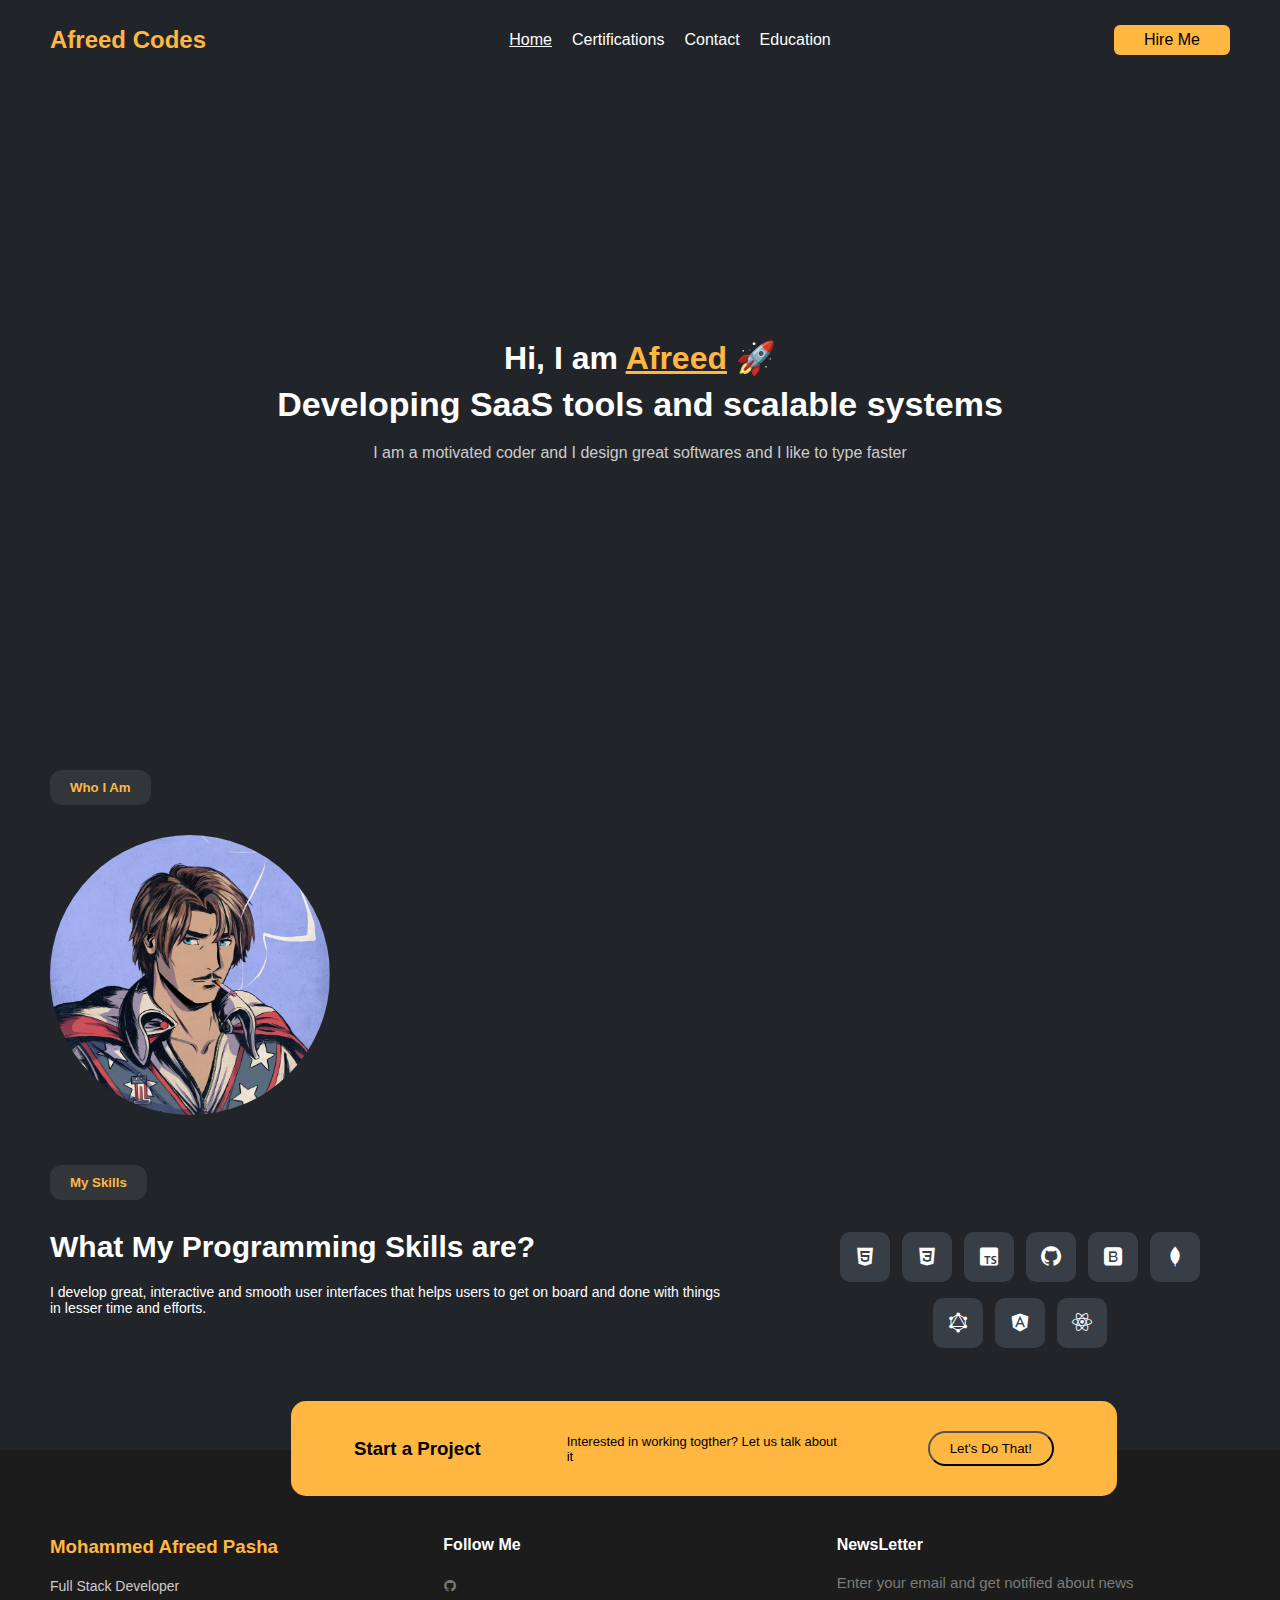
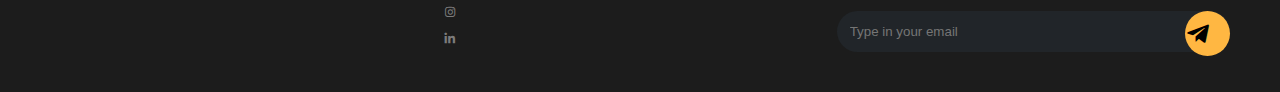
<file: index.html>
<!DOCTYPE html>
<html lang="en">
    <head>
        <meta charset="UTF-8">
        <meta name="viewport" content="width=device-width, initial-scale=1.0">
        <title>Portfolio</title>
        <link rel="stylesheet" href="styles.css">
        <link href="https://unpkg.com/boxicons@2.1.4/css/boxicons.min.css" rel="stylesheet">
    </head>
    <body>
        <div class="navbar">
            <h2>Afreed Codes</h2>
            <ul>
                <li>
                    <a href="#" style="text-decoration: underline;">Home</a>
                </li>
                <li>
                    <a href="certifications.html">Certifications</a>
                </li>

                <li>
                    <a href="contact.html">Contact</a>
                </li>
                <li>
                    <a href="education.html">Education</a>
                </li>
            </ul>
            <button class="hire-btn">Hire Me</button>
        </div>
        <div class="main">
            <h4>
                Hi, I am
                <span> Afreed</span>
                🚀
            </h4>
            <p class="title">Developing SaaS tools and scalable systems</p>
            <p class="subtitle">
                I am a motivated coder and I design great softwares and I like to type
      faster
            </p>
        </div>
        
        <h5 class="separator">Who I Am</h5>
        <div class="about">
            <img src="HeroImage.png" alt="">
            <!-- <div class="info">
                <h3>About Me</h3>
                <p>
                    Lorem ipsum dolor sit amet consectetur, adipisicing elit. Illo
        voluptatem impedit similique minima harum quod eius nam, tempora
        obcaecati tempore esse dignissimos eveniet corrupti ratione
        consequuntur veniam, porro debitis placeat! Lorem ipsum dolor sit amet
        consectetur, adipisicing elit. Illo voluptatem impedit similique
        minima harum quod eius nam, tempora obcaecati tempore esse dignissimos
        eveniet corrupti ratione consequuntur veniam, porro debitis placeat!
                </p>
                <button class="hire-btn">Hire Me</button>
            </div> -->
        </div>
        <h5 class="separator">My Skills</h5>
        <div class="skills">
            <div class="left">
                <div class="info">
                    <h3>What My Programming Skills are?</h3>
                    <p>
                        I develop great, interactive and smooth user interfaces that helps
          users to get on board and done with things in lesser time and
          efforts.
                    </p>
                </div>
                <!-- <button class="hire-btn">Hire Me</button> -->
            </div>
            <div class="right">
                <div class="item">
                    <i class="bx bxl-html5"></i>
                </div>
                <div class="item">
                    <i class="bx bxl-css3"></i>
                </div>
                <div class="item">
                    <i class="bx bxl-typescript"></i>
                </div>
                <div class="item">
                    <i class="bx bxl-github"></i>
                </div>
                <div class="item">
                    <i class="bx bxl-bootstrap"></i>
                </div>
                <div class="item">
                    <i class="bx bxl-mongodb"></i>
                </div>
                <div class="item">
                    <i class="bx bxl-graphql"></i>
                </div>
                <div class="item">
                    <i class="bx bxl-angular"></i>
                </div>
                <div class="item">
                    <i class="bx bxl-react"></i>
                </div>
            </div>
        </div>
            <footer>
                <div class="start">
                    <h3>Start a Project</h3>
                    <p>Interested in working togther? Let us talk about it</p>
                    <button >Let's Do That!</button>
                </div>
                <div class="col">
                    <div class="about-col">
                        <h3>Mohammed Afreed Pasha</h3>
                        <p>Full Stack Developer</p>
                    </div>
                   
                    <div class="links-col">
                        <h4>Follow Me</h4>
                        <a href="https://github.com/afreed007">
                            <i class="bx bxl-github"></i>
                        </a>
                        <a href="https://www.instagram.com/__afreed007__/">
                            <i class="bx bxl-instagram"></i>
                        </a>
                        <a href="www.linkedin.com/in/mohammed-afreed-pasha-405965289">
                            <i class="bx bxl-linkedin"></i>
                        </a>
                    </div>
                    <div class="news-col">
                        <h4>NewsLetter</h4>
                        <p>Enter your email and get notified about news</p>
                        <form action="">
                            <input type="email" placeholder="Type in your email">
                            <button>
                                <i class="bx bxl-telegram"></i>
                            </button>
                        </form>
                    </div>
                </div>
            </footer>
        </body>
    </html>
</file>
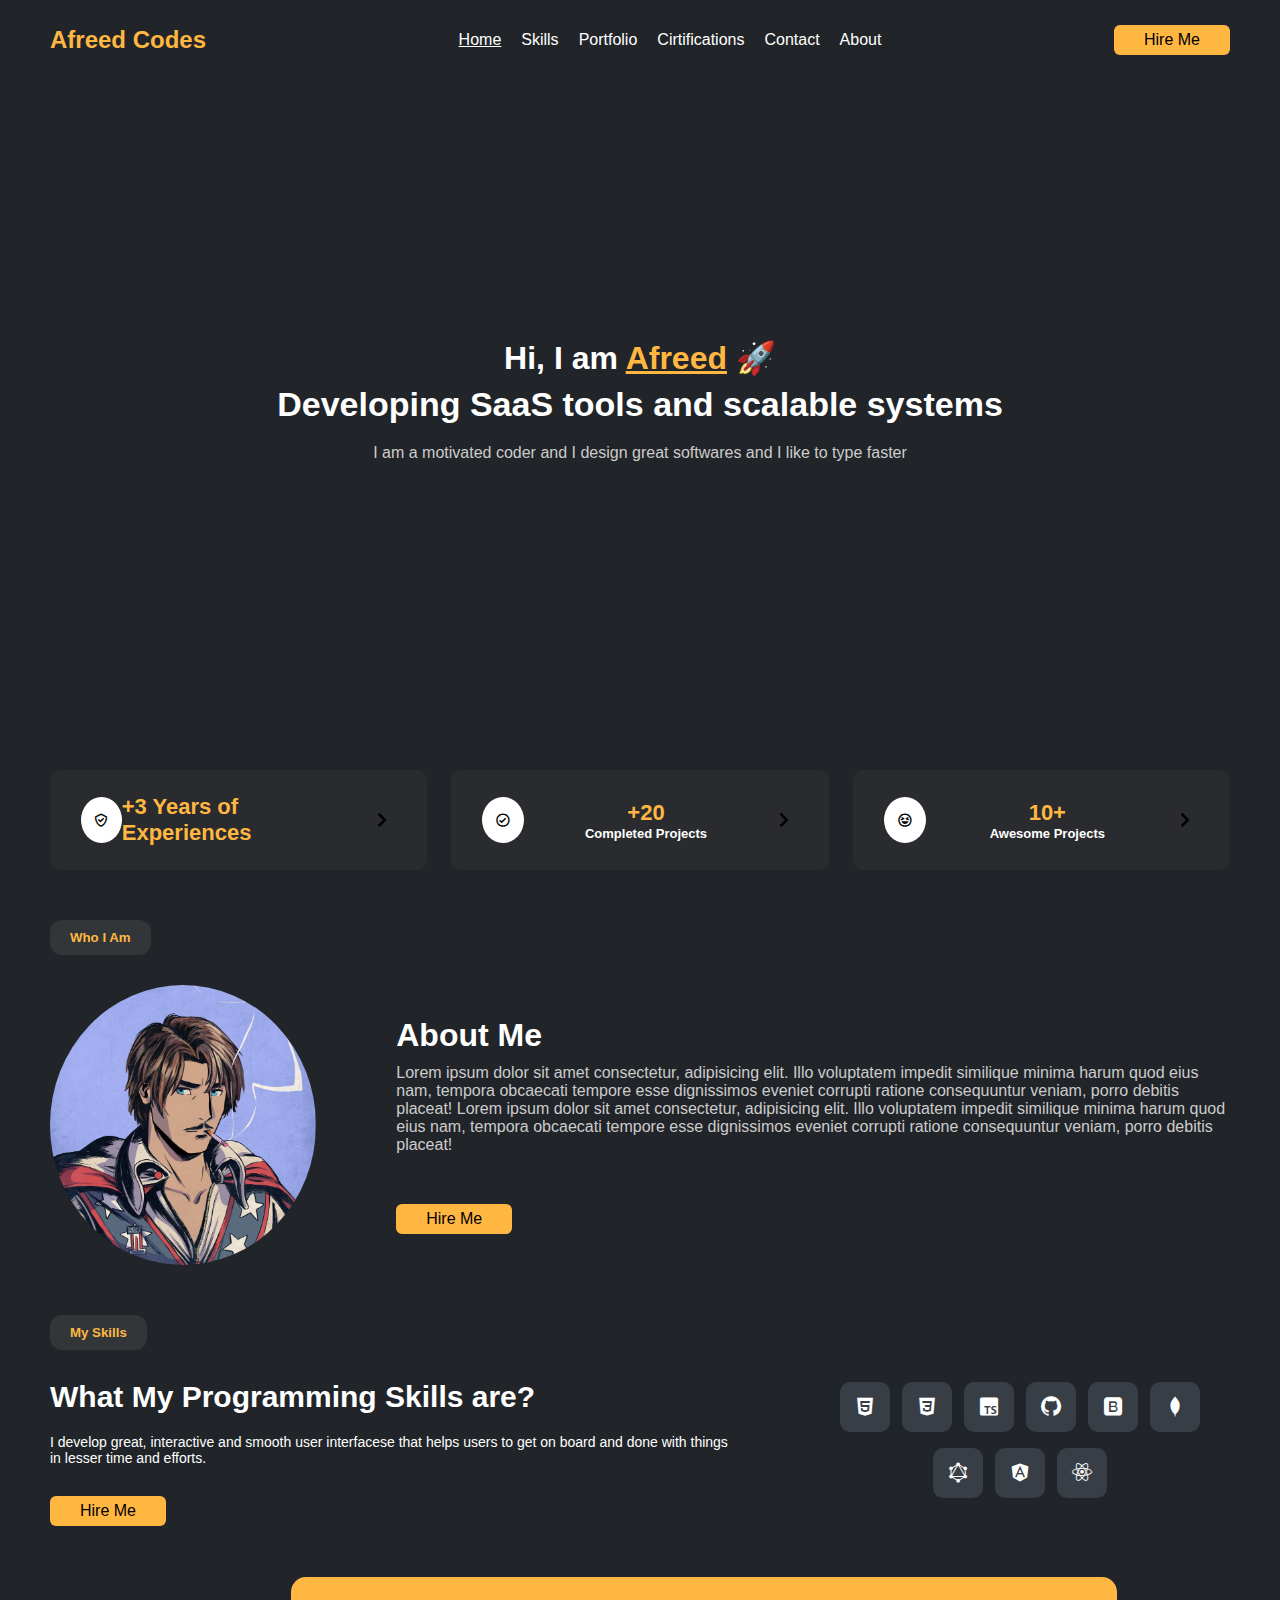
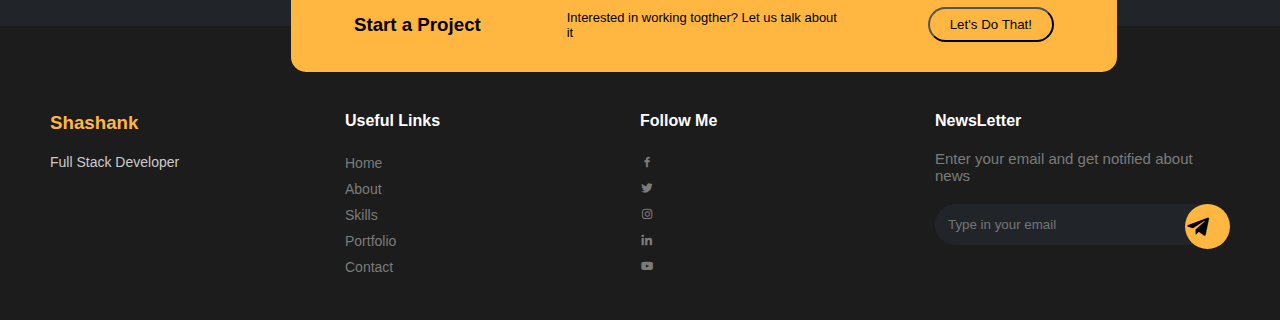
<file: portfolio/index.html>
<!DOCTYPE html>
<html lang="en">
    <head>
        <meta charset="UTF-8">
        <meta name="viewport" content="width=device-width, initial-scale=1.0">
        <title>Portfolio</title>
        <link rel="stylesheet" href="styles.css">
        <link href="https://unpkg.com/boxicons@2.1.4/css/boxicons.min.css" rel="stylesheet">
    </head>
    <body>
        <div class="navbar">
            <h2>Afreed Codes</h2>
            <ul>
                <li>
                    <a href="" style="text-decoration: underline;">Home</a>
                </li>
                <li>
                    <a href="#">Skills</a>
                </li>
                <li>
                    <a href="#">Portfolio</a>
                </li>
                <li>
                    <a href="#">Cirtifications</a>
                </li>

                <li>
                    <a href="C:\Users\Mohammed Afreed\Desktop\internship\portfolio\contact.html">Contact</a>
                </li>
                <li>
                    <a href="C:\Users\Mohammed Afreed\Desktop\internship\portfolio\about.html">About</a>
                </li>
            </ul>
            <button class="hire-btn">Hire Me</button>
        </div>
        <div class="main">
            <h4>
                Hi, I am
                <span> Afreed</span>
                🚀
            </h4>
            <p class="title">Developing SaaS tools and scalable systems</p>
            <p class="subtitle">
                I am a motivated coder and I design great softwares and I like to type
      faster
            </p>
        </div>
        <div class="main-section2">
            <div class="item">
                <div class="icon">
                    <i class="bx bx-check-shield"></i>
                </div>
                <div class="info">
                    <h3>+3 Years of Experiences</h3>
                </div>
                <i class="bx bx-chevron-right"></i>
            </div>
            <div class="item">
                <div class="icon">
                    <i class="bx bx-check-circle"></i>
                </div>
                <div class="info">
                    <h3>+20</h3>
                    <p>Completed Projects</p>
                </div>
                <i class="bx bx-chevron-right"></i>
            </div>
            <div class="item">
                <div class="icon">
                    <i class="bx bx-laugh"></i>
                </div>
                <div class="info">
                    <h3>10+</h3>
                    <p>Awesome Projects</p>
                </div>
                <i class="bx bx-chevron-right"></i>
            </div>
        </div>
        <h5 class="separator">Who I Am</h5>
        <div class="about">
            <img src="HeroImage.png" alt="">
            <div class="info">
                <h3>About Me</h3>
                <p>
                    Lorem ipsum dolor sit amet consectetur, adipisicing elit. Illo
        voluptatem impedit similique minima harum quod eius nam, tempora
        obcaecati tempore esse dignissimos eveniet corrupti ratione
        consequuntur veniam, porro debitis placeat! Lorem ipsum dolor sit amet
        consectetur, adipisicing elit. Illo voluptatem impedit similique
        minima harum quod eius nam, tempora obcaecati tempore esse dignissimos
        eveniet corrupti ratione consequuntur veniam, porro debitis placeat!
                </p>
                <button class="hire-btn">Hire Me</button>
            </div>
        </div>
        <h5 class="separator">My Skills</h5>
        <div class="skills">
            <div class="left">
                <div class="info">
                    <h3>What My Programming Skills are?</h3>
                    <p>
                        I develop great, interactive and smooth user interfacese that helps
          users to get on board and done with things in lesser time and
          efforts.
                    </p>
                </div>
                <button class="hire-btn">Hire Me</button>
            </div>
            <div class="right">
                <div class="item">
                    <i class="bx bxl-html5"></i>
                </div>
                <div class="item">
                    <i class="bx bxl-css3"></i>
                </div>
                <div class="item">
                    <i class="bx bxl-typescript"></i>
                </div>
                <div class="item">
                    <i class="bx bxl-github"></i>
                </div>
                <div class="item">
                    <i class="bx bxl-bootstrap"></i>
                </div>
                <div class="item">
                    <i class="bx bxl-mongodb"></i>
                </div>
                <div class="item">
                    <i class="bx bxl-graphql"></i>
                </div>
                <div class="item">
                    <i class="bx bxl-angular"></i>
                </div>
                <div class="item">
                    <i class="bx bxl-react"></i>
                </div>
            </div>
        </div>
            <footer>
                <div class="start">
                    <h3>Start a Project</h3>
                    <p>Interested in working togther? Let us talk about it</p>
                    <button>Let's Do That!</button>
                </div>
                <div class="col">
                    <div class="about-col">
                        <h3>Shashank</h3>
                        <p>Full Stack Developer</p>
                    </div>
                    <div class="links-col">
                        <h4>Useful Links</h4>
                        <a href="#">Home</a>
                        <a href="#">About</a>
                        <a href="#">Skills</a>
                        <a href="#">Portfolio</a>
                        <a href="#">Contact</a>
                    </div>
                    <div class="links-col">
                        <h4>Follow Me</h4>
                        <a href="#">
                            <i class="bx bxl-facebook"></i>
                        </a>
                        <a href="#">
                            <i class="bx bxl-twitter"></i>
                        </a>
                        <a href="#">
                            <i class="bx bxl-instagram"></i>
                        </a>
                        <a href="#">
                            <i class="bx bxl-linkedin"></i>
                        </a>
                        <a href="#">
                            <i class="bx bxl-youtube"></i>
                        </a>
                    </div>
                    <div class="news-col">
                        <h4>NewsLetter</h4>
                        <p>Enter your email and get notified about news</p>
                        <form action="">
                            <input type="email" placeholder="Type in your email">
                            <button>
                                <i class="bx bxl-telegram"></i>
                            </button>
                        </form>
                    </div>
                </div>
            </footer>
        </body>
    </html>
</file>
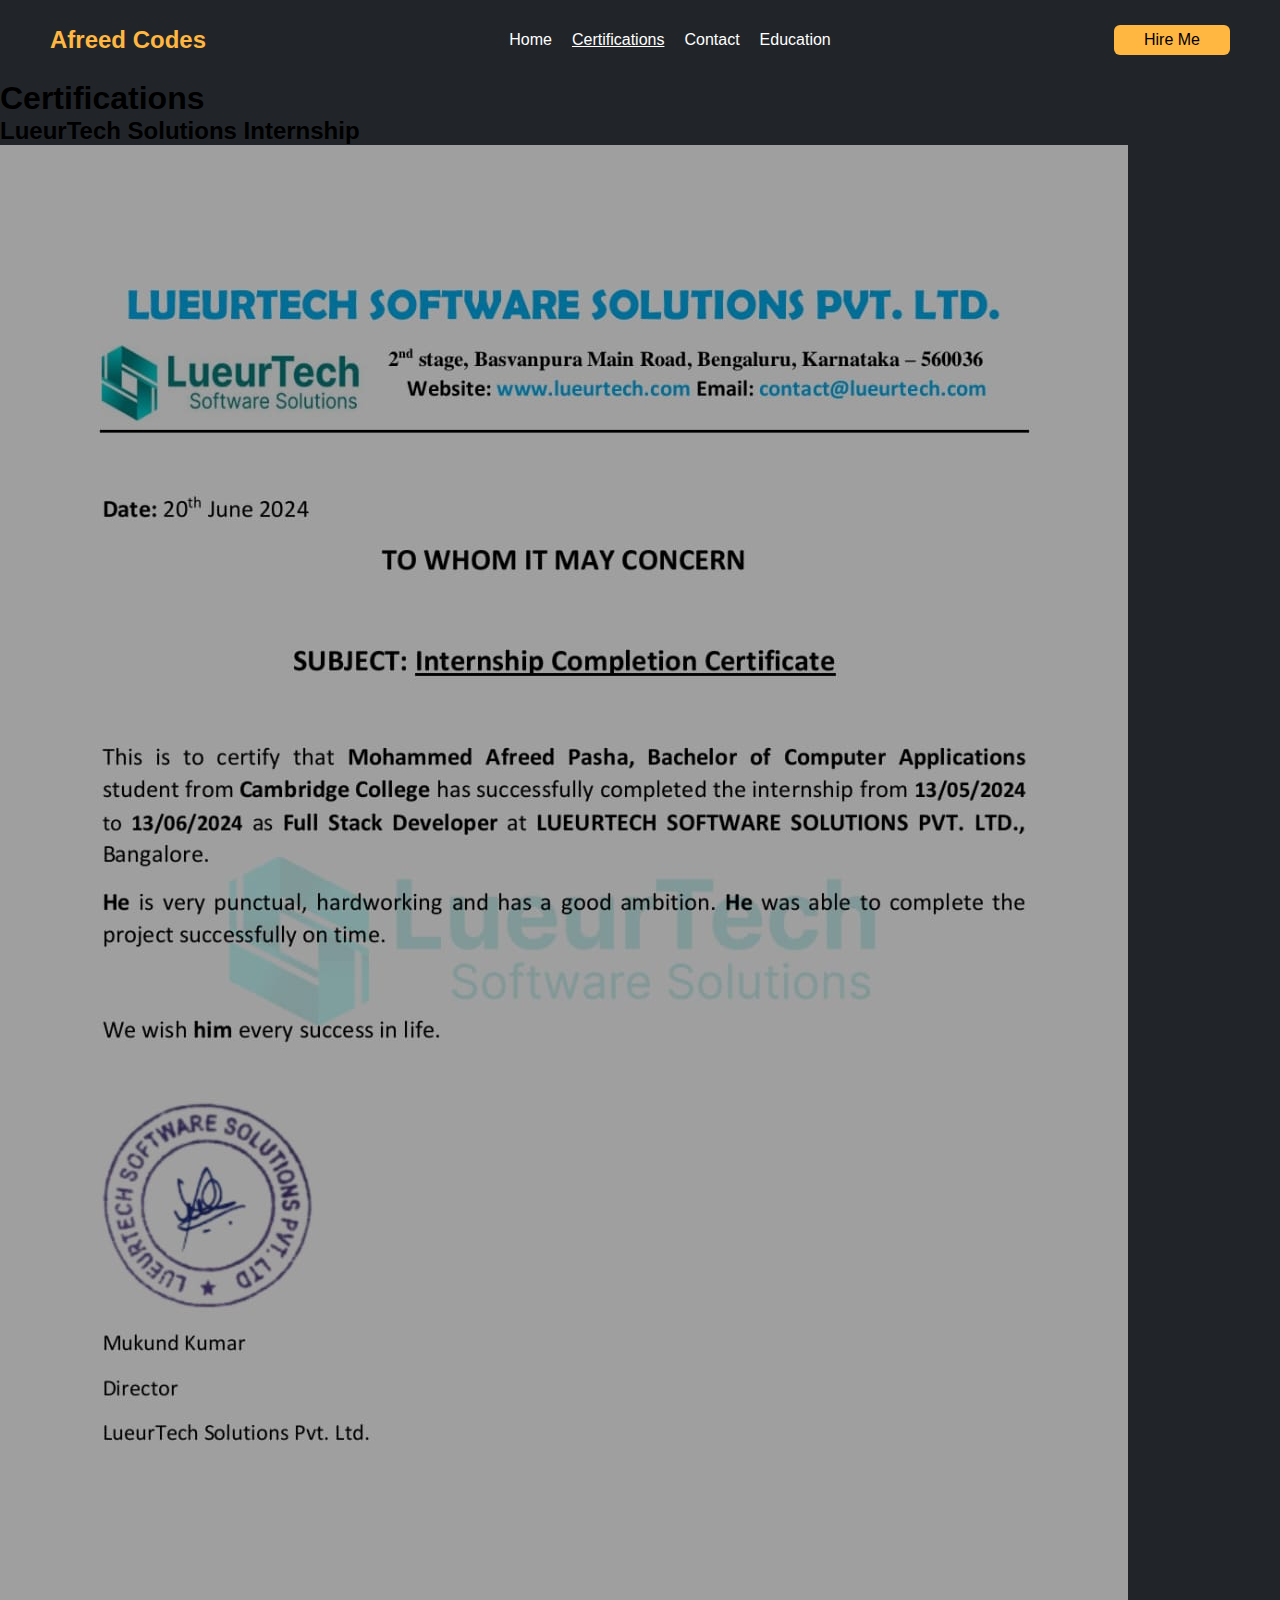
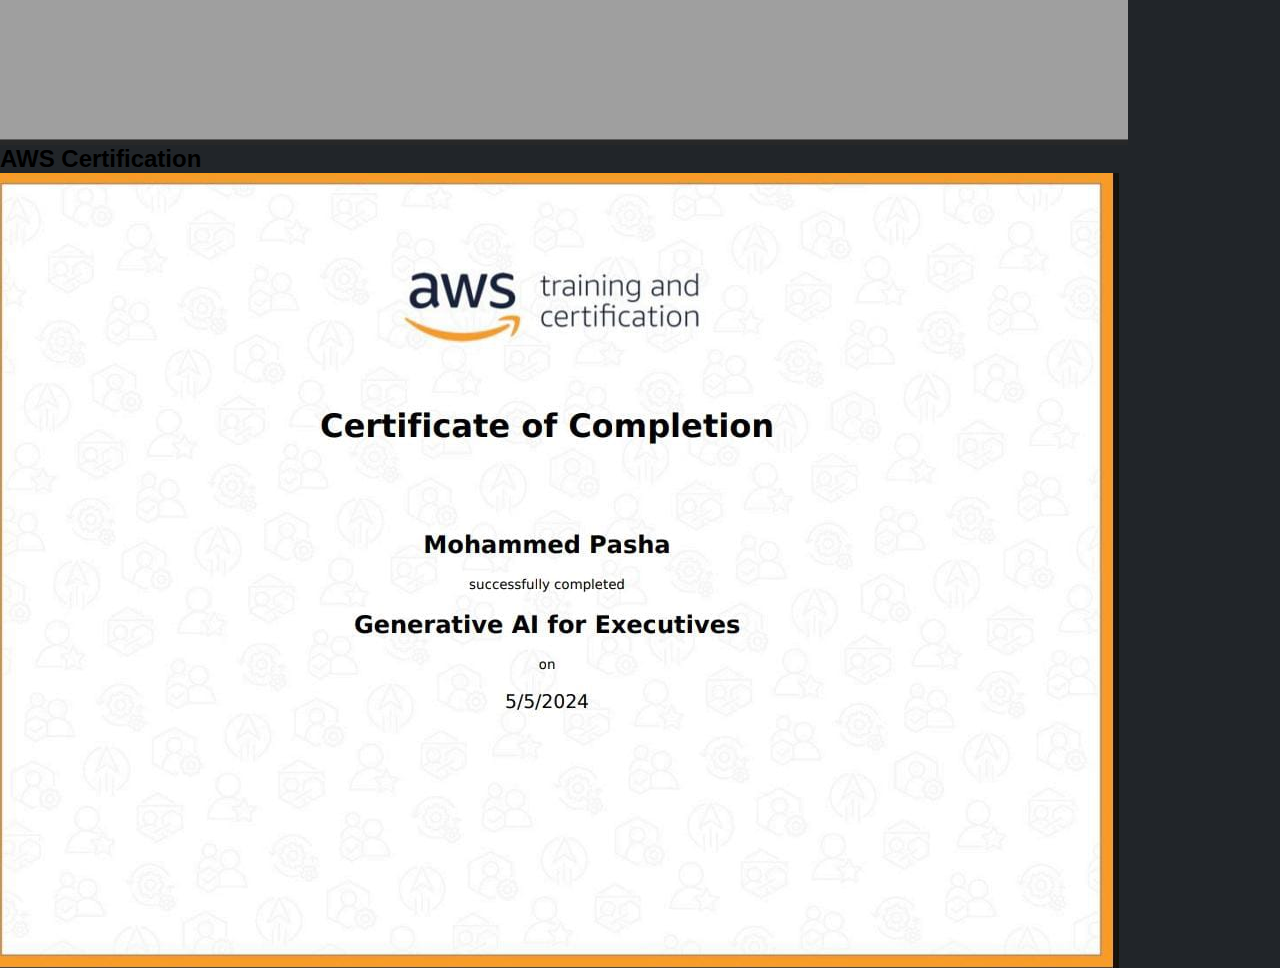
<file: certifications.html>
<html lang="en">
    <head>
        <meta charset="UTF-8">
        <meta name="viewport" content="width=device-width, initial-scale=1.0">
        <title>certifications</title>
        <link rel="stylesheet" href="styles.css">
        <link href="https://unpkg.com/boxicons@2.1.4/css/boxicons.min.css" rel="stylesheet">
    </head>
    <body>
        <div class="navbar">
            <h2>Afreed Codes</h2>
            <ul>
                <li>
                    <a href="index.html" >Home</a>
                </li>
                <li>
                    <a href=#" style="text-decoration: underline;">Certifications</a>
                </li>

                <li>
                    <a href="contact.html">Contact</a>
                </li>
                <li>
                    <a href="education.html">Education</a>
                </li>
            </ul>
            <button class="hire-btn">Hire Me</button>
        </div>
        <div class="cer-main">
        <h1>Certifications</h1>
        <div class="cer">
        <h2>LueurTech Solutions Internship</h2>
        <img src="intership.jpg" alt="">
        <h2>AWS Certification</h2>
        <img src="aws.jpg" alt=""></div>
        
        </div>
    </body>
</html>
</file>
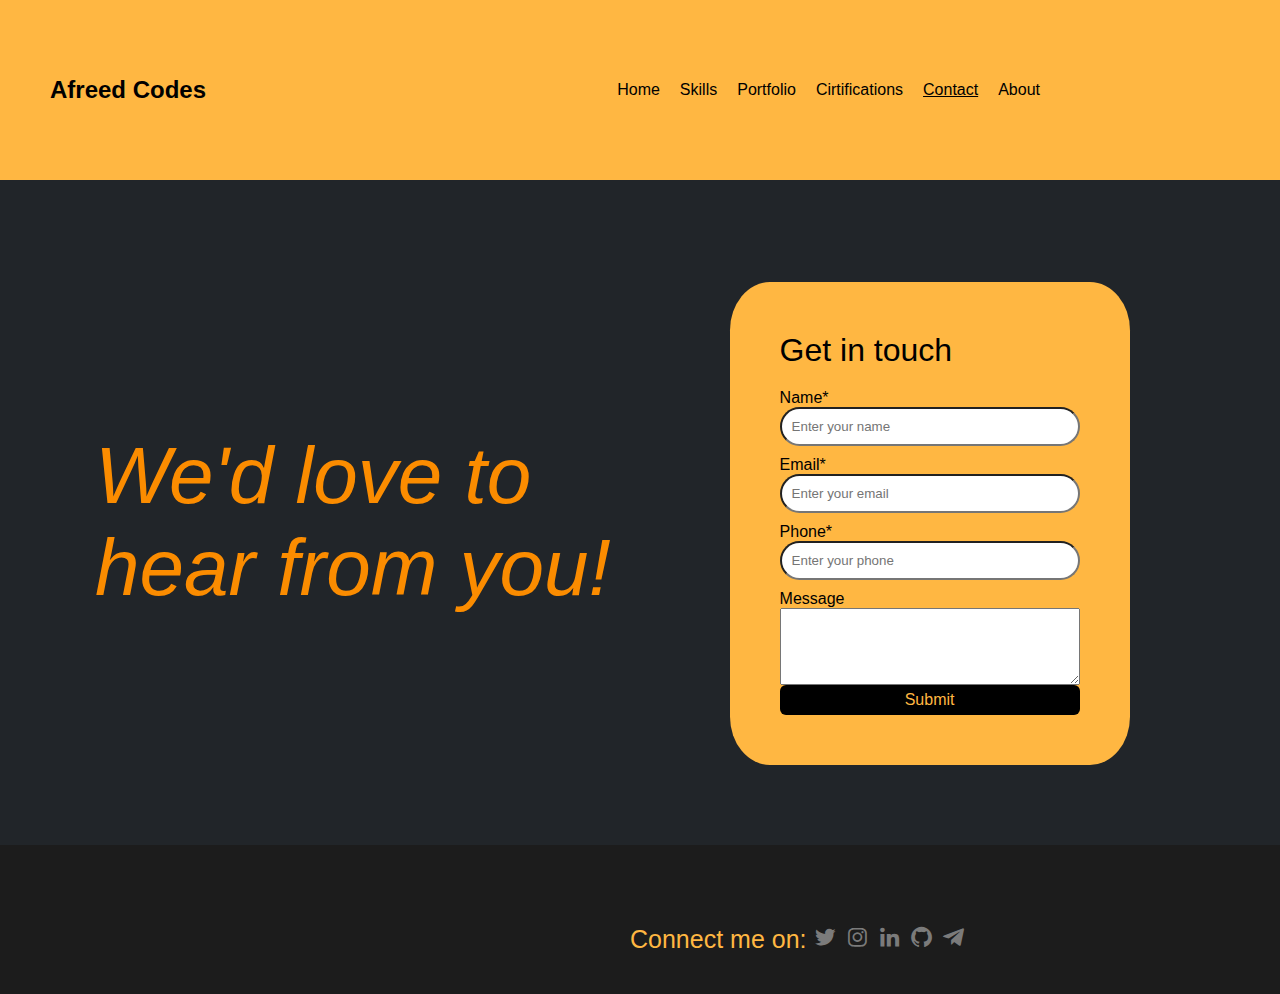
<file: contact.html>
<!DOCTYPE html>
<html lang="en">
<head>
    <meta charset="UTF-8">
    <meta name="viewport" content="width=device-width, initial-scale=1.0">
    <title>Contact Page</title>
    <link rel="stylesheet" href="styles.css">
    <link href="https://unpkg.com/boxicons@2.1.4/css/boxicons.min.css" rel="stylesheet">
</head>
<body >
    <div class="contact-hdr">
        <h2>Afreed Codes</h2>
        
        <ul>
            <li>
                <a href="C:\Users\Mohammed Afreed\Desktop\internship\index.html">Home</a>
            </li>
            <li>
                <a href="#">Skills</a>
            </li>
            <li>
                <a href="#">Portfolio</a>
            </li>
            <li>
                <a href="#">Cirtifications</a>
            </li>
           <li>
                    <a href="#"  style="text-decoration: underline;">Contact</a>
           </li>
            <li>
                <a href="C:\Users\Mohammed Afreed\Desktop\internship\about.html">About</a>
            </li>
        </ul>
    </div>
    <div class="contact-p">
        <p>We'd love to <br> hear from you!</p>
    </div>
    <div class="contact-main">
        <h1>Get in touch</h1>
        
        <form action="">
        
                <label for="name" style="margin-top: 20px;">Name*</label>
                <input type="text" name="name" id="name" placeholder="Enter your name" required>

                <label for="email" style="margin-top: 10px;">Email*</label>
                <input type="email" name="email" id="email" placeholder="Enter your email" required>    
        
                <label for="phone" style="margin-top: 10px;">Phone*</label>
                <input type="tel" name="phone" id="phone" placeholder="Enter your phone" required>
        
                <label for="message" style="margin-top: 10px;">Message</label>
                <textarea name="message" id="message" cols="30" rows="5" placeholder="Enter your message"> </textarea>

        <button class="submit-btn">Submit</button>
        </form>
    </div>
    <footer class="contact-ftr">
    <div class="contact-ftr-cnt"
        <h4 style="color: #ffb742;font-size: 25px;">Connect me on:    </h4>
        <a href="#">
            <i class="bx bxl-twitter"></i>
        </a>
        <a href="https://www.instagram.com/__afreed007__/">
            <i class="bx bxl-instagram"></i>
        </a>
        <a href="www.linkedin.com/in/mohammed-afreed-pasha-405965289">
            <i class="bx bxl-linkedin"></i>
        </a>
        <a href="https://github.com/afreed007">
            <i class="bx bxl-github"></i>
        </a>
        <a href="">
            <i class="bx bxl-telegram"></i>
        </a>
    </div>

    </footer>
</body>
</html>
</file>
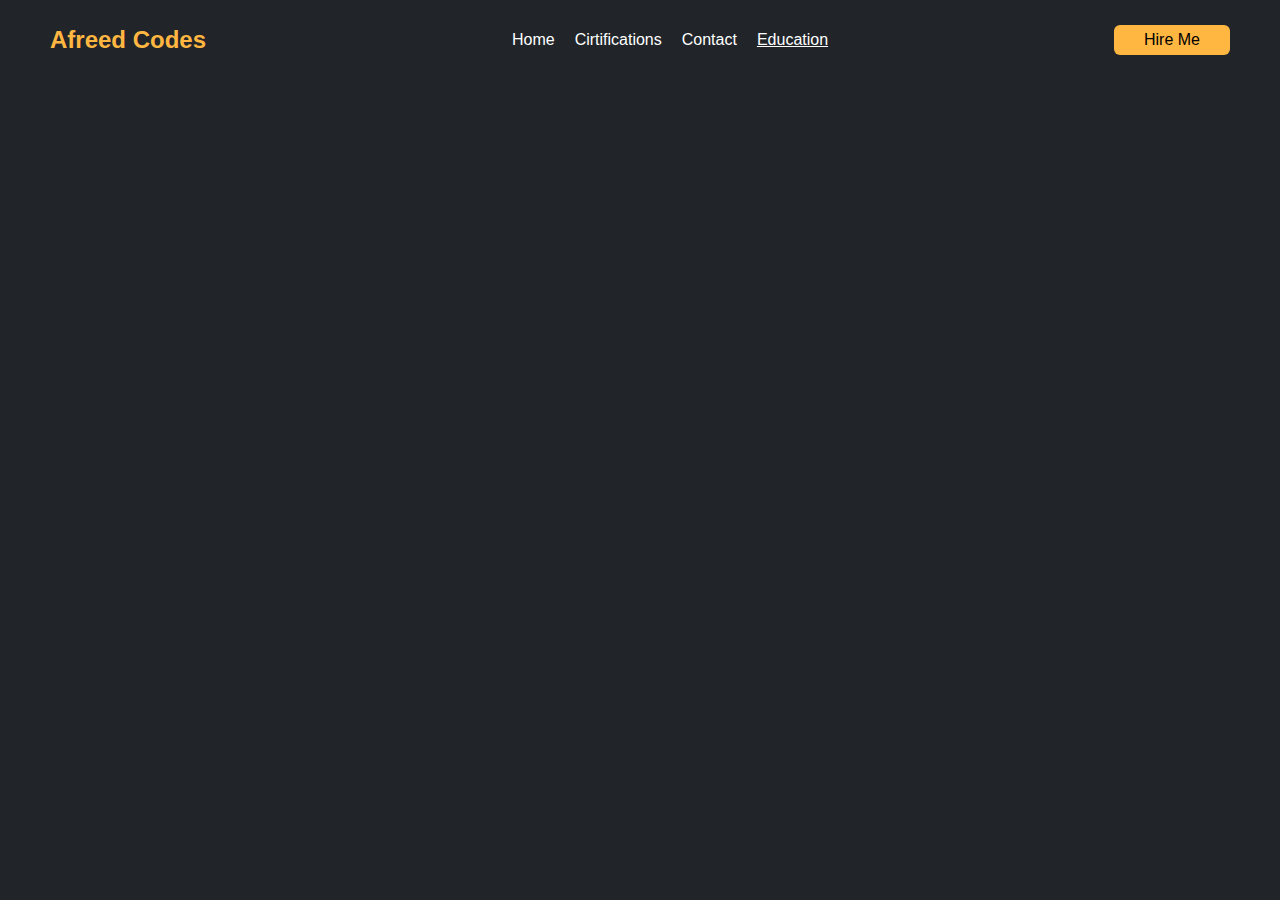
<file: education.html>
<!DOCTYPE html>
<html lang="en">
<head>
    <meta charset="UTF-8">
        <meta name="viewport" content="width=device-width, initial-scale=1.0">
        <title>education</title>
        <link rel="stylesheet" href="styles.css">
        <link href="https://unpkg.com/boxicons@2.1.4/css/boxicons.min.css" rel="stylesheet">
</head>
<body>
    <div class="navbar">
        <h2>Afreed Codes</h2>
        <ul>
            <li>
                <a href="index.html" >Home</a>
            </li>
            <li>
                <a href="certifications.html">Cirtifications</a>
            </li>

            <li>
                <a href="contact.html">Contact</a>
            </li>
            <li>
                <a href="#" style="text-decoration: underline;">Education</a>
            </li>
        </ul>
        <button class="hire-btn">Hire Me</button>
    </div>
</body>
</html>
</file>
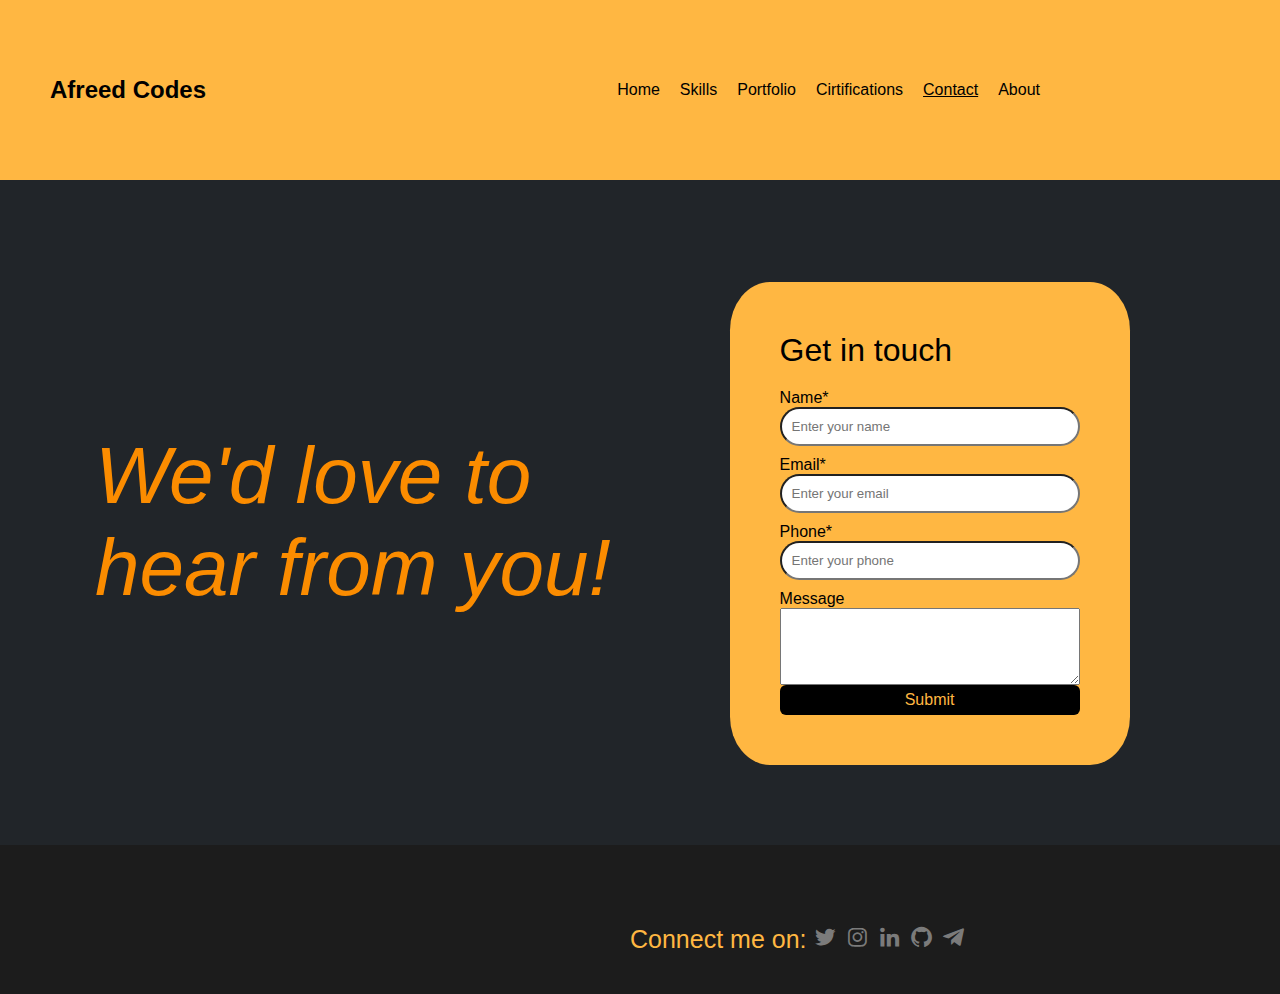
<file: portfolio/contact.html>
<!DOCTYPE html>
<html lang="en">
<head>
    <meta charset="UTF-8">
    <meta name="viewport" content="width=device-width, initial-scale=1.0">
    <title>Contact Page</title>
    <link rel="stylesheet" href="styles.css">
    <link href="https://unpkg.com/boxicons@2.1.4/css/boxicons.min.css" rel="stylesheet">
</head>
<body >
    <div class="contact-hdr">
        <h2>Afreed Codes</h2>
        
        <ul>
            <li>
                <a href="C:\Users\Mohammed Afreed\Desktop\internship\portfolio\index.html">Home</a>
            </li>
            <li>
                <a href="#">Skills</a>
            </li>
            <li>
                <a href="#">Portfolio</a>
            </li>
            <li>
                <a href="#">Cirtifications</a>
            </li>
           <li>
                    <a href="#"  style="text-decoration: underline;">Contact</a>
           </li>
            <li>
                <a href="C:\Users\Mohammed Afreed\Desktop\internship\portfolio\about.html">About</a>
            </li>
        </ul>
    </div>
    <div class="contact-p">
        <p>We'd love to <br> hear from you!</p>
    </div>
    <div class="contact-main">
        <h1>Get in touch</h1>
        
        <form action="">
        
                <label for="name" style="margin-top: 20px;">Name*</label>
                <input type="text" name="name" id="name" placeholder="Enter your name" required>

                <label for="email" style="margin-top: 10px;">Email*</label>
                <input type="email" name="email" id="email" placeholder="Enter your email" required>    
        
                <label for="phone" style="margin-top: 10px;">Phone*</label>
                <input type="tel" name="phone" id="phone" placeholder="Enter your phone" required>
        
                <label for="message" style="margin-top: 10px;">Message</label>
                <textarea name="message" id="message" cols="30" rows="5" placeholder="Enter your message"> </textarea>

        <button class="submit-btn">Submit</button>
        </form>
    </div>
    <footer class="contact-ftr">
    <div class="contact-ftr-cnt"
        <h4 style="color: #ffb742;font-size: 25px;">Connect me on:    </h4>
        <a href="#">
            <i class="bx bxl-twitter"></i>
        </a>
        <a href="https://www.instagram.com/__afreed007__/">
            <i class="bx bxl-instagram"></i>
        </a>
        <a href="www.linkedin.com/in/mohammed-afreed-pasha-405965289">
            <i class="bx bxl-linkedin"></i>
        </a>
        <a href="https://github.com/afreed007">
            <i class="bx bxl-github"></i>
        </a>
        <a href="">
            <i class="bx bxl-telegram"></i>
        </a>
    </div>

    </footer>
</body>
</html>
</file>
<file: styles.css>
*{
    margin: 0;
    padding: 0;
    box-sizing: border-box;
    font-family: 'Poppins', sans-serif;

}
body{
    height: 100vh;
    background: #212529;
}

.navbar,.contact-hdr{
    display: flex;
    align-items: center;
    justify-content:space-between;
    height: 80px;
    padding:0 50px;
}

.navbar h2,.contact-hdr H2{
    color:#ffb742;
    font-weight: 600;
}

.navbar ul,.contact-hdr ul{
    display:flex;
}

.navbar ul li,.contact-hdr ul li{
    list-style:none;
}

.navbar ul li a,.contact-hdr ul li a{
    text-decoration: none;
    color:#fff;
    font-weight: 500;
    margin-left: 20px;
    transition: color 0.3s ease;
}
.navbar ul li a:hover{
    color:#ffb742;
}

.hire-btn,.contact-main .submit-btn{
    background:#ffb742;
    padding: 6px 30px;
    border:none;
    font-size:16px;
    cursor:pointer;
    border-radius: 6px;
    transition: background 0.3s ease;
}

.hire-btn:hover{
    background:#fb8c00
    
}

.main{
    height:640px;
    display: flex;
    flex-direction: column;
    align-items: center;
    justify-content: center;
}

.main h4{
    font-size:32px;
    color:#fff;
    font-weight: 600;
}

.main h4 span{
    color:#ffb742;
    text-decoration:underline;
}

.title{
    font-size: 34px;
    color:#fff;
    font-weight: 600;
    text-align: center;
    margin-top: 8px;
}

.subtitle{
    font-size: 16px;
    color:#ccc;
    font-weight: 500;
    text-align: center;
    margin-top: 20px;
}

.main-section2{
    margin-top:50px;
    padding:0 50px;
    display: flex;
    flex-wrap: nowrap;
    gap:24px;
}

.main-section2 .item{
    background:#292b2e;
    display: flex;
    justify-content: space-between;
    align-items: center;
    height:100px;
    width:100%;
    border-radius:10px;
    padding: 0 30px;
    border:1px solid transparent;;
    cursor:pointer;
    transition: all 0.5s ease;
}

.main-section2 .item:hover{
    border-color:#ffb742;
}

.main-section2 .item .icon{
    width: 42px;
    height:46px;
    background: #fff;
    display: flex;
    justify-content: center;
    align-items: center;
    border-radius:50%;
    transition:all 0.3s ease
    }
.main-section2 .item:hover .icon{
    background-color: #ffb742;
}

.main-section2 .item .info{
  display: flex;
  flex-direction: column;
  align-items:center;
}

.main-section2 .item .info h3{
   color:#ffb742;
   font-size: 22px;
  }

  .main-section2 .item .info p{
    color:#fff;
    font-size: 13px;
    font-weight: 600;
   }

.main-section2 .item > i{
    color:fff;
    font-size:30px;
    transition: color 0.3s ease;
}
.main-section2 .item > i:hover{
    color:#ffb742;
}
   
  .separator{
    margin:50px 50px 30px;
    padding: 10px 20px;
    background: rgba(255,255,255,0.08);
    display: inline-block;
    color:#ffb742;
    border-radius:12px;
  }
  .about{
    display: flex;
   justify-content: space-between;
   align-items: center;
    gap: 80px;
    padding: 0 50px;
  }

  .about img{
    width: 280px;
    height: 280px;
    border-radius: 50%;
  }

  .about .info h3{
    color:white;
    font-size: 32px;
    font-weight: 600;
    margin-bottom: 10px;
  }

  .about .info p{
    color:#ccc;
    font-size: 16px;
    font-weight: 500;
    margin-bottom: 20px;
  }

  .about .info button{
    margin-top:30px;
  }

  .skills{
    display: flex;
    justify-content: space-between;
    padding:0 50px;
  }

  .skills .left{
    width:680px;
  }

  .skills .left .info h3{
    color:#fff;
    font-size: 30px;
    margin-bottom: 20px;
  }

  .skills .left .info p{
    color:#fff;
    font-size: 14px;
  }

  .skills .left button{
    margin-top: 30px;
  }
.skills .right{
    width: 420px;
    height: 120px;
    display: flex;
    align-items: center;
    justify-content: center;
    flex-wrap:wrap;
    gap:12px;
}

.skills .right .item{
    background:#383e45;
    display: flex;
    justify-content: center;
    align-items: center;
    height: 50px;
    width: 50px;
    border-radius: 10px;
}
.skills .right .item i{
    color:#fff;
    font-size: 24px;
}

footer{
  position: relative;
  background:#1c1c1c;
  padding:80px 50px 40px;
  margin-top: 100px;
}

footer .start{
  display: flex;
  align-items: center;
  justify-content: space-around;
  background-color: #ffb742;
  padding:30px 20px;
  border-radius: 15px;
  width: 70%;
  margin: -129px 28px 40px 241px;
}
footer .start p{
  font-size: 13px;
  width:35%;
}
footer .start button{
  background:transparent;
  border-color: 1px solid #000;
  cursor:pointer;
  padding:8px 20px;
  border-radius: 100px;
  transition: all 0.3s ease;
}
footer .start button:hover{
  background-color: #fff;
  border-color: #fff;
}
footer .col{
  display: flex;
  align-items:start;
}

footer .col .about-col{
  flex:3;
}
footer .col .about-col h3{
  color: #ffb742;
  margin-bottom: 20px;
}

footer .col .about-col p{
  color:#ccc;
  font-size: 14px;
}

footer .col .links-col{
  flex:3;
}

footer .col .links-col h4, footer .col .news-col h4{
  color: #fff;
  margin-bottom: 20px;
}

footer .col .links-col a{
  display: block;
  text-decoration: none;
 color:#7b7b7b; 
 font-size: 14px;
 line-height: 26px;
 transition: color 0.3s ease;
}

footer .col .links-col a:hover{
  color:#ffb742;
}

footer .col .news-col{
  flex:3;
}

footer .col .news-col p{
  color:#7b7b7b;
  font-size: 15px;
}

footer .col .news-col form{
  width: 100%;
  margin-top: 20px;
  position: relative;
}

footer .col .news-col form input{
  width: 100%;
  background:#212529;
  padding: 13px;
  border:none;
  border-radius: 100px;
  font-style: 13px;
}

footer .col .news-col form button{
  display: flex;
  align-items: center;
  justify-self: center;
  width: 45px;
  height: 45px;
  background:#ffb742;
  border:none;
  border-radius:50%;
  position: absolute;
  top:0;
  right:0;
  cursor: pointer;
  transition: background-color 0.3s ease;
}

footer .col .news-col form button:hover{
  background-color: #fb8c00;
}

footer .col .news-col form button i{
  font-size:26px;
}

@media screen and (max-width:1100px){
  .main-section2{
    flex-wrap:wrap;
    gap:10px;
  }
  .main-section2 .item{
   flex-basis: 40%;
  }
  .skills{
    justify-content: space-between;
    gap:20px;
  }
  .skills .left{
    width:500px;
  }
  footer{
    margin-top:150px;
  }

  footer .start{
    width:90%;
    margin: -125px 0px 52px 42px;
  }
  footer .col{
    flex-wrap:wrap;
  }
  footer .col .about-col{
    flex-basis: 50%;
  }
  footer .col .links-col{
    flex-basis: 50%;
  }
  footer .col .news-col{
    flex-basis: 100%;
    margin-top: 20px;
  }
}

.contact-hdr{
  background-color:#ffb742 ;
  height: 20%;
  width: 100%;
}

.contact-hdr h2{
  color: #000;
}

.contact-hdr ul{
  margin-right:190px;
}

.contact-hdr ul li a{
  color:#000;
}

.contact-hdr ul li a:hover{
  color: whitesmoke;
}

.contact-main{
  background-color:#ffb742;
  display: flex;
  flex-direction: column;
  padding: 50px;
  border-radius: 10%; 
  margin-top: -341px;
  margin-left: 57%;
  width: 400px;
}

.contact-main h1{
  font-weight: 20;
}
.contact-main form{
  display: flex;
  flex-direction: column;
}
.contact-main .submit-btn{
  background-color: #000;
  color:#ffb742;
}

.contact-main .submit-btn:hover{
  color:#fb8c00;
}

.contact-main form input{
  border-radius: 50px;
  padding: 10px;
}

.contact-ftr{
    justify-content: center;
    font-weight: 200;
    margin-top: 80px;
}

.contact-ftr-cnt{
  margin-left:580px;
}

.contact-ftr a{
 text-decoration: none;
 font-size: 25px;
 color:#7b7b7b; 
 line-height: 26px;
 transition: color 0.3s ease;
}



.contact-ftr a:hover{
  color:#ffb742;
}

.contact-p p{
  color: #fb8c00;
  font-size:80px;
  font-weight: 300;
  font-style: oblique;
  font-family:Arial, Helvetica, sans-serif;
  
}
.contact-p{
  margin-top:250px;
  margin-left:95px;
  height: 193px;
  width: 527px;
}
</file>
<file: portfolio/styles.css>
*{
    margin: 0;
    padding: 0;
    box-sizing: border-box;
    font-family: 'Poppins', sans-serif;

}
body{
    height: 100vh;
    background: #212529;
}

.navbar,.contact-hdr{
    display: flex;
    align-items: center;
    justify-content:space-between;
    height: 80px;
    padding:0 50px;
}

.navbar h2,.contact-hdr H2{
    color:#ffb742;
    font-weight: 600;
}

.navbar ul,.contact-hdr ul{
    display:flex;
}

.navbar ul li,.contact-hdr ul li{
    list-style:none;
}

.navbar ul li a,.contact-hdr ul li a{
    text-decoration: none;
    color:#fff;
    font-weight: 500;
    margin-left: 20px;
    transition: color 0.3s ease;
}
.navbar ul li a:hover{
    color:#ffb742;
}

.hire-btn,.contact-main .submit-btn{
    background:#ffb742;
    padding: 6px 30px;
    border:none;
    font-size:16px;
    cursor:pointer;
    border-radius: 6px;
    transition: background 0.3s ease;
}

.hire-btn:hover{
    background:#fb8c00
    
}

.main{
    height:640px;
    display: flex;
    flex-direction: column;
    align-items: center;
    justify-content: center;
}

.main h4{
    font-size:32px;
    color:#fff;
    font-weight: 600;
}

.main h4 span{
    color:#ffb742;
    text-decoration:underline;
}

.title{
    font-size: 34px;
    color:#fff;
    font-weight: 600;
    text-align: center;
    margin-top: 8px;
}

.subtitle{
    font-size: 16px;
    color:#ccc;
    font-weight: 500;
    text-align: center;
    margin-top: 20px;
}

.main-section2{
    margin-top:50px;
    padding:0 50px;
    display: flex;
    flex-wrap: nowrap;
    gap:24px;
}

.main-section2 .item{
    background:#292b2e;
    display: flex;
    justify-content: space-between;
    align-items: center;
    height:100px;
    width:100%;
    border-radius:10px;
    padding: 0 30px;
    border:1px solid transparent;;
    cursor:pointer;
    transition: all 0.5s ease;
}

.main-section2 .item:hover{
    border-color:#ffb742;
}

.main-section2 .item .icon{
    width: 42px;
    height:46px;
    background: #fff;
    display: flex;
    justify-content: center;
    align-items: center;
    border-radius:50%;
    transition:all 0.3s ease
    }
.main-section2 .item:hover .icon{
    background-color: #ffb742;
}

.main-section2 .item .info{
  display: flex;
  flex-direction: column;
  align-items:center;
}

.main-section2 .item .info h3{
   color:#ffb742;
   font-size: 22px;
  }

  .main-section2 .item .info p{
    color:#fff;
    font-size: 13px;
    font-weight: 600;
   }

.main-section2 .item > i{
    color:fff;
    font-size:30px;
    transition: color 0.3s ease;
}
.main-section2 .item > i:hover{
    color:#ffb742;
}
   
  .separator{
    margin:50px 50px 30px;
    padding: 10px 20px;
    background: rgba(255,255,255,0.08);
    display: inline-block;
    color:#ffb742;
    border-radius:12px;
  }
  .about{
    display: flex;
   justify-content: space-between;
   align-items: center;
    gap: 80px;
    padding: 0 50px;
  }

  .about img{
    width: 280px;
    height: 280px;
    border-radius: 50%;
  }

  .about .info h3{
    color:white;
    font-size: 32px;
    font-weight: 600;
    margin-bottom: 10px;
  }

  .about .info p{
    color:#ccc;
    font-size: 16px;
    font-weight: 500;
    margin-bottom: 20px;
  }

  .about .info button{
    margin-top:30px;
  }

  .skills{
    display: flex;
    justify-content: space-between;
    padding:0 50px;
  }

  .skills .left{
    width:680px;
  }

  .skills .left .info h3{
    color:#fff;
    font-size: 30px;
    margin-bottom: 20px;
  }

  .skills .left .info p{
    color:#fff;
    font-size: 14px;
  }

  .skills .left button{
    margin-top: 30px;
  }
.skills .right{
    width: 420px;
    height: 120px;
    display: flex;
    align-items: center;
    justify-content: center;
    flex-wrap:wrap;
    gap:12px;
}

.skills .right .item{
    background:#383e45;
    display: flex;
    justify-content: center;
    align-items: center;
    height: 50px;
    width: 50px;
    border-radius: 10px;
}
.skills .right .item i{
    color:#fff;
    font-size: 24px;
}

footer{
  position: relative;
  background:#1c1c1c;
  padding:80px 50px 40px;
  margin-top: 100px;
}

footer .start{
  display: flex;
  align-items: center;
  justify-content: space-around;
  background-color: #ffb742;
  padding:30px 20px;
  border-radius: 15px;
  width: 70%;
  margin: -129px 28px 40px 241px;
}
footer .start p{
  font-size: 13px;
  width:35%;
}
footer .start button{
  background:transparent;
  border-color: 1px solid #000;
  cursor:pointer;
  padding:8px 20px;
  border-radius: 100px;
  transition: all 0.3s ease;
}
footer .start button:hover{
  background-color: #fff;
  border-color: #fff;
}
footer .col{
  display: flex;
  align-items:start;
}

footer .col .about-col{
  flex:3;
}
footer .col .about-col h3{
  color: #ffb742;
  margin-bottom: 20px;
}

footer .col .about-col p{
  color:#ccc;
  font-size: 14px;
}

footer .col .links-col{
  flex:3;
}

footer .col .links-col h4, footer .col .news-col h4{
  color: #fff;
  margin-bottom: 20px;
}

footer .col .links-col a{
  display: block;
  text-decoration: none;
 color:#7b7b7b; 
 font-size: 14px;
 line-height: 26px;
 transition: color 0.3s ease;
}

footer .col .links-col a:hover{
  color:#ffb742;
}

footer .col .news-col{
  flex:3;
}

footer .col .news-col p{
  color:#7b7b7b;
  font-size: 15px;
}

footer .col .news-col form{
  width: 100%;
  margin-top: 20px;
  position: relative;
}

footer .col .news-col form input{
  width: 100%;
  background:#212529;
  padding: 13px;
  border:none;
  border-radius: 100px;
  font-style: 13px;
}

footer .col .news-col form button{
  display: flex;
  align-items: center;
  justify-self: center;
  width: 45px;
  height: 45px;
  background:#ffb742;
  border:none;
  border-radius:50%;
  position: absolute;
  top:0;
  right:0;
  cursor: pointer;
  transition: background-color 0.3s ease;
}

footer .col .news-col form button:hover{
  background-color: #fb8c00;
}

footer .col .news-col form button i{
  font-size:26px;
}

@media screen and (max-width:1100px){
  .main-section2{
    flex-wrap:wrap;
    gap:10px;
  }
  .main-section2 .item{
   flex-basis: 40%;
  }
  .skills{
    justify-content: space-between;
    gap:20px;
  }
  .skills .left{
    width:500px;
  }
  footer{
    margin-top:150px;
  }

  footer .start{
    width:90%;
    margin: -125px 0px 52px 42px;
  }
  footer .col{
    flex-wrap:wrap;
  }
  footer .col .about-col{
    flex-basis: 50%;
  }
  footer .col .links-col{
    flex-basis: 50%;
  }
  footer .col .news-col{
    flex-basis: 100%;
    margin-top: 20px;
  }
}

.contact-hdr{
  background-color:#ffb742 ;
  height: 20%;
  width: 100%;
}

.contact-hdr h2{
  color: #000;
}

.contact-hdr ul{
  margin-right:190px;
}

.contact-hdr ul li a{
  color:#000;
}

.contact-hdr ul li a:hover{
  color: whitesmoke;
}

.contact-main{
  background-color:#ffb742;
  display: flex;
  flex-direction: column;
  padding: 50px;
  border-radius: 10%; 
  margin-top: -341px;
  margin-left: 57%;
  width: 400px;
}

.contact-main h1{
  font-weight: 20;
}
.contact-main form{
  display: flex;
  flex-direction: column;
}
.contact-main .submit-btn{
  background-color: #000;
  color:#ffb742;
}

.contact-main .submit-btn:hover{
  color:#fb8c00;
}

.contact-main form input{
  border-radius: 50px;
  padding: 10px;
}

.contact-ftr{
    justify-content: center;
    font-weight: 200;
    margin-top: 80px;
}

.contact-ftr-cnt{
  margin-left:580px;
}

.contact-ftr a{
 text-decoration: none;
 font-size: 25px;
 color:#7b7b7b; 
 line-height: 26px;
 transition: color 0.3s ease;
}



.contact-ftr a:hover{
  color:#ffb742;
}

.contact-p p{
  color: #fb8c00;
  font-size:80px;
  font-weight: 300;
  font-style: oblique;
  font-family:Arial, Helvetica, sans-serif;
  
}
.contact-p{
  margin-top:250px;
  margin-left:95px;
  height: 193px;
  width: 527px;
}
</file>
